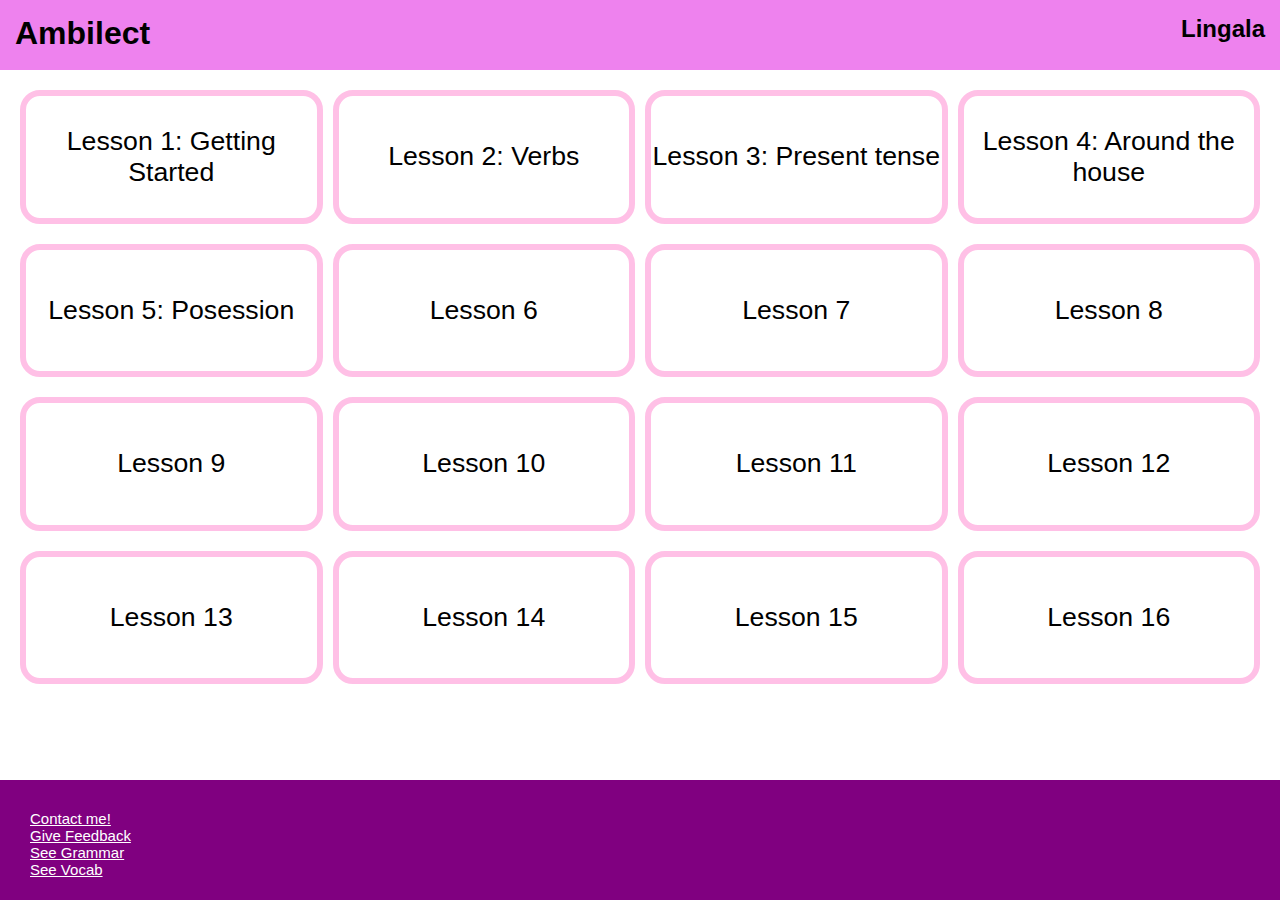
<file: index.html>
<!DOCTYPE html>
<html lang="en">
<head>
  <title>Ambilect Learn</title>
  <meta charset="UTF-8" />
  <meta name="viewport" content="width=device-width"/>
  <meta name="description"/>
  <link rel="stylesheet" href= "style.css">
  <link rel="icon" type="image/x-icon" href="/fun_files/icon.png">
</head>
<body>
  <div id="header">
    <h1>Ambilect</h1>
    <h2>Lingala</h2>
  </div>
  <div id="main">
    <a href="lesson.html?lesson=1">Lesson 1: Getting Started</a> 
    <a href="lesson.html?lesson=2">Lesson 2: Verbs </a>
    <a href="lesson.html?lesson=3">Lesson 3: Present tense</a>
    <a href="lesson.html?lesson=4">Lesson 4: Around the house</a>
    <a href="lesson.html?lesson=5">Lesson 5: Posession</a>
    <a href="lesson.html?lesson=6">Lesson 6</a>
    <a href="lesson.html?lesson=7">Lesson 7</a>
    <a href="lesson.html?lesson=8">Lesson 8</a>
    <a href="lesson.html?lesson=9">Lesson 9</a>
    <a href="lesson.html?lesson=10">Lesson 10</a>
    <a href="lesson.html?lesson=11">Lesson 11</a>
    <a href="lesson.html?lesson=12">Lesson 12</a>
    <a href="lesson.html?lesson=13">Lesson 13</a>
    <a href="lesson.html?lesson=14">Lesson 14</a>
    <a href="lesson.html?lesson=15">Lesson 15</a>
    <a href="lesson.html?lesson=16">Lesson 16</a>
  </div>
  <div id="footer">
    <p>Contact me!</p>
    <p>Give Feedback</p>
    <a href="./grammar.html">See Grammar</a>
    <p>See Vocab</p>
  </div>
  <!-- <script src="main.js"></script> -->
</body>
</html>
</file>
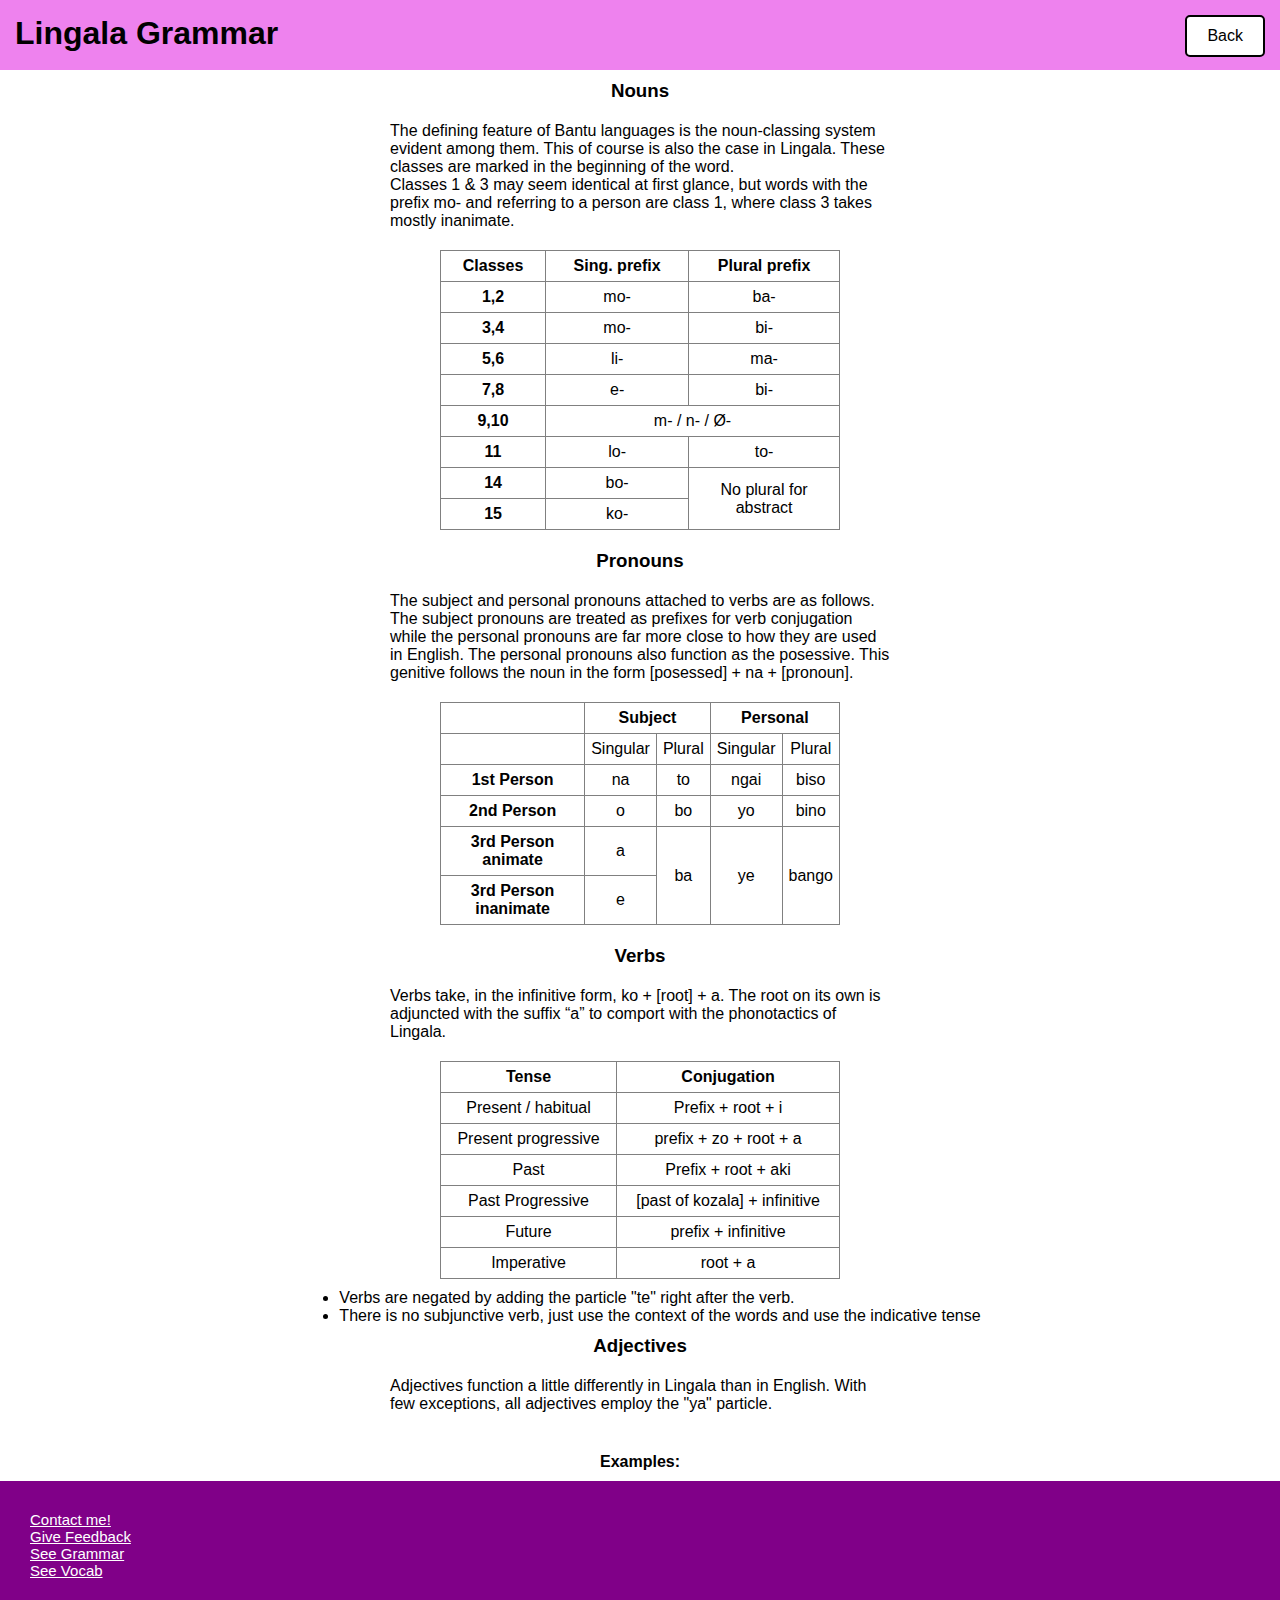
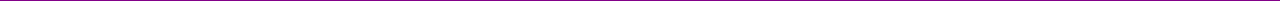
<file: grammar.html>
<!DOCTYPE html>
<html lang="en">
<head>
  <meta charset="UTF-8">
  <meta http-equiv="X-UA-Compatible" content="IE=edge">
  <meta name="viewport" content="width=device-width, initial-scale=1.0">
  <link rel="icon" type="image/x-icon" href="fun_files/icon.png">
  <link rel="stylesheet" href= "grammar.css">
  <title>Grammar</title>
</head>
<body>
  <div id="header">
    <h1>Lingala Grammar</h1>
    <a href="/index.html" id="back">Back</a>
  </div>
  <div id="main">
    <div id="nouns">
      <h3>Nouns</h3>
      <p>The defining feature of Bantu languages is the noun-classing system evident among them. This of course is also the case in Lingala. These classes are marked in the beginning of the word. <br> Classes 1 & 3 may seem identical at first glance, but words with the prefix mo- and referring to a person are class 1, where class 3 takes mostly inanimate.</p>
      <table id="noun-table">
        <tr>
          <th>Classes</th>
          <th>Sing. prefix</th>
          <th>Plural prefix</th>
        </tr>
        <tr>
          <th>1,2</th>
          <td>mo-</td>
          <td>ba-</td>
        </tr>
        <tr>
          <th>3,4</th>
          <td>mo-</td>
          <td>bi-</td>
        </tr>
        <tr>
          <th>5,6</th>
          <td>li-</td>
          <td>ma-</td>
        </tr>
        <tr>
          <th>7,8</th>
          <td>e-</td>
          <td>bi-</td>
        </tr>
        <tr>
          <th>9,10</th>
          <td colspan="2">m- / n- / Ø- </td>
        </tr>
        <tr>
          <th>11</th>
          <td>lo-</td>
          <td>to-</td>
        </tr>
        <tr>
          <th>14</th>
          <td>bo-</td>
          <td rowspan="2">No plural for <br>abstract</td>
        </tr>
        <tr>
          <th>15</th>
          <td>ko-</td>
        </tr>
      </table>
    </div>
    <div id="pronouns">
      <h3>Pronouns</h3>
      <p>The subject and personal pronouns attached to verbs are as follows. The subject pronouns are treated as prefixes for verb conjugation while the personal pronouns are far more close to how they are used in English. The personal pronouns also function as the posessive. This genitive follows the noun in the form [posessed] + na + [pronoun]. </p>
      <table>
        <tr> <td></td><th colspan="2">Subject</th><th colspan="2">Personal</th> </tr>
        <tr> 
          <td></td><td>Singular</td><td>Plural</td><td>Singular</td><td>Plural</td>
        </tr>
        <tr>
          <th>1st Person</th>
          <td>na</td>
          <td>to</td>
          <td>ngai</td>
          <td>biso</td>
        </tr>
        <tr>
          <th>2nd Person</th>
          <td>o</td>
          <td>bo</td>
          <td>yo</td>
          <td>bino</td>
        </tr>
        <tr>
          <th> 3rd Person animate</th>
          <td>a</td>
          <td rowspan="2">ba</td>
          <td rowspan="2">ye</td>
          <td rowspan="2">bango</td>
        </tr>
        <tr>
          <th> 3rd Person inanimate</th>
          <td>e</td>
      </table>
    </div>
    <div id="verbs">
      <h3>Verbs</h3>
      <p>Verbs take, in the infinitive form, ko + [root] + a. The root on its own is adjuncted with the suffix “a” to comport with the phonotactics of Lingala.</p>
      <table>
        <tr>
          <th>Tense</th>
          <th>Conjugation</th>
        </tr>
        <tr>
          <td>Present / habitual</td>
          <td>Prefix + root + i </td>
        </tr>
        <tr>
          <td>Present progressive</td>
          <td>prefix + zo + root + a</td>
        </tr>
        <tr>
          <td>Past</td>
          <td>Prefix + root + aki</td>
        </tr>
        <tr>
          <td>Past Progressive</td>
          <td>[past of kozala] + infinitive</td>
        </tr>
        <tr>
          <td>Future</td>
          <td>prefix + infinitive</td>
        </tr>
        <tr>
          <td>Imperative</td>
          <td>root + a</td>
        </tr>
      </table>
      <ul>
        <li>Verbs are negated by adding the particle "te" right after the verb.</li>
        <li>There is no subjunctive verb, just use the context of the words and use the indicative tense</li>
      </ul>
    </div>
    <div id="adjectives">
      <h3>Adjectives</h3>
      <p>Adjectives function a little differently in Lingala than in English. With few exceptions, all adjectives employ the "ya" particle. <p>
      <p><b>Examples:</b><br></p>

      
    </div>
  </div> 
  <div id="footer">
    <p>Contact me!</p>
    <p>Give Feedback</p>
    <a href="./grammar.html">See Grammar</a>
    <p>See Vocab</p>
  </div>
</body>
</html>
</file>
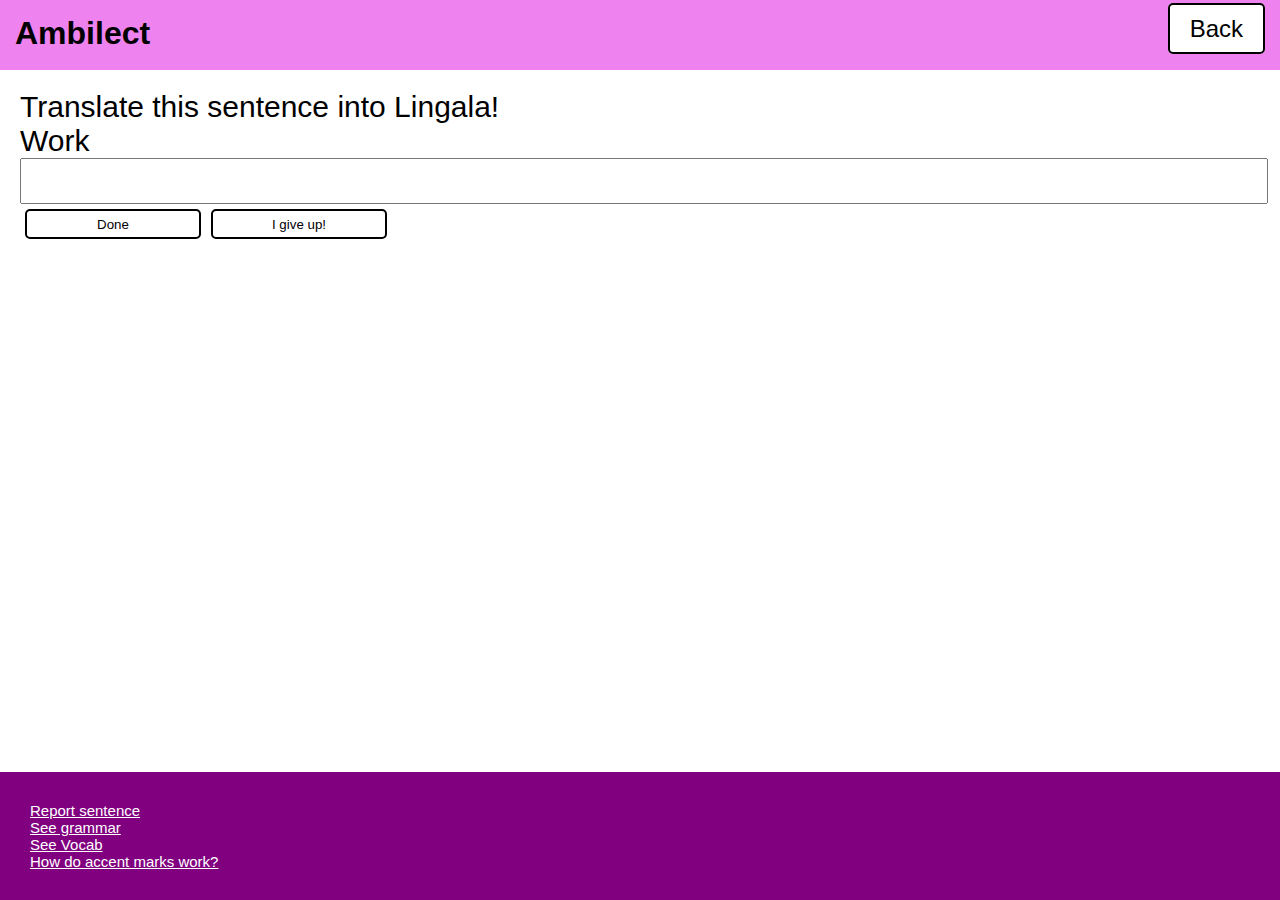
<file: lesson.html>
<!DOCTYPE html>
<html lang="en">
<head>  
  <meta charset="UTF-8" />
  <title>Ambilect Learn</title>
  <meta name="viewport" content="width=device-width"/>
  <meta name="description"/>
  <link rel="icon" type="image/x-icon" href="/fun_files/icon.png">
  <link rel="stylesheet" href= "lesson.css">
</head>

<body>
  <div id="header">
    <h1>Ambilect</h1>
    <h2> <a id="back" href="index.html">Back</a> </h2> 
  </div>
  <div id="main">
    <p>Translate this sentence into Lingala!</p>
    <p id="enPhrase">This is the sentence</p>
    <div>
      <input type="text" id="userAnswer" title ="Answer here" spellcheck="false">
      <br>
      <div id="controls">
        <div class="evenSpace">
          <input type="button" value="Done" id="done" class="bottomButton">
          <input type="button" value="I give up!" id="giveUp" class="bottomButton">
        </div>
      </div>
    </div>
    <br> 
  </div>
  <div id="answer">
    <div id="wrong" class="answer">
      <div class = "left">
        <p>That's not quite it!</p> 
        <br> 
        <input type='button' value='Try Again' class="answerButton" id="wrongTry">
        <input type='button' value='Reveal Answer' class="answerButton" id="wrongReveal">
        <input type="button" value="Move on" class="answerButton" id="wrongContinue">
      </div>
      <div class="right">
        <br>
        <span>Number of tries left:</span>
        <span id="wrongTryNumber"></span>
        <p id = "wrongRevealSpot"></p>
      </div>
    </div>
    <div id = "correct" class="answer">
      <p>Correct!</p> 
      <br> 
      <input type='button' value='New Sentence' id="correctContinue" class="answerButton">
    </div>
    <div id="almost" class="answer">
      <div class="left">
        <p>Check your accents!</p> 
        <br> 
        <input type='button' value='Try Again'      class="answerButton" id="almostTry">
        <input type='button' value='Reveal Answer'  class="answerButton" id="almostReveal">
        <input type='button' value='Move on'        class="answerButton" id="almostContinue">
      </div>
      <div class="right">
        <br>
        <span>Number of tries left:</span>
        <span id="almostTryNumber"></span>
        <p id = "almostRevealSpot"></p>
      </div>
    </div>
  </div>
  
  <br>
  <div id="footer">
      <p>Report sentence</p>
      <p>See grammar</p>
      <p>See Vocab</p>
      <p>How do accent marks work?</p>
  </div>
  <script src="script.js" type="module"></script>
</body>
</html>
</file>
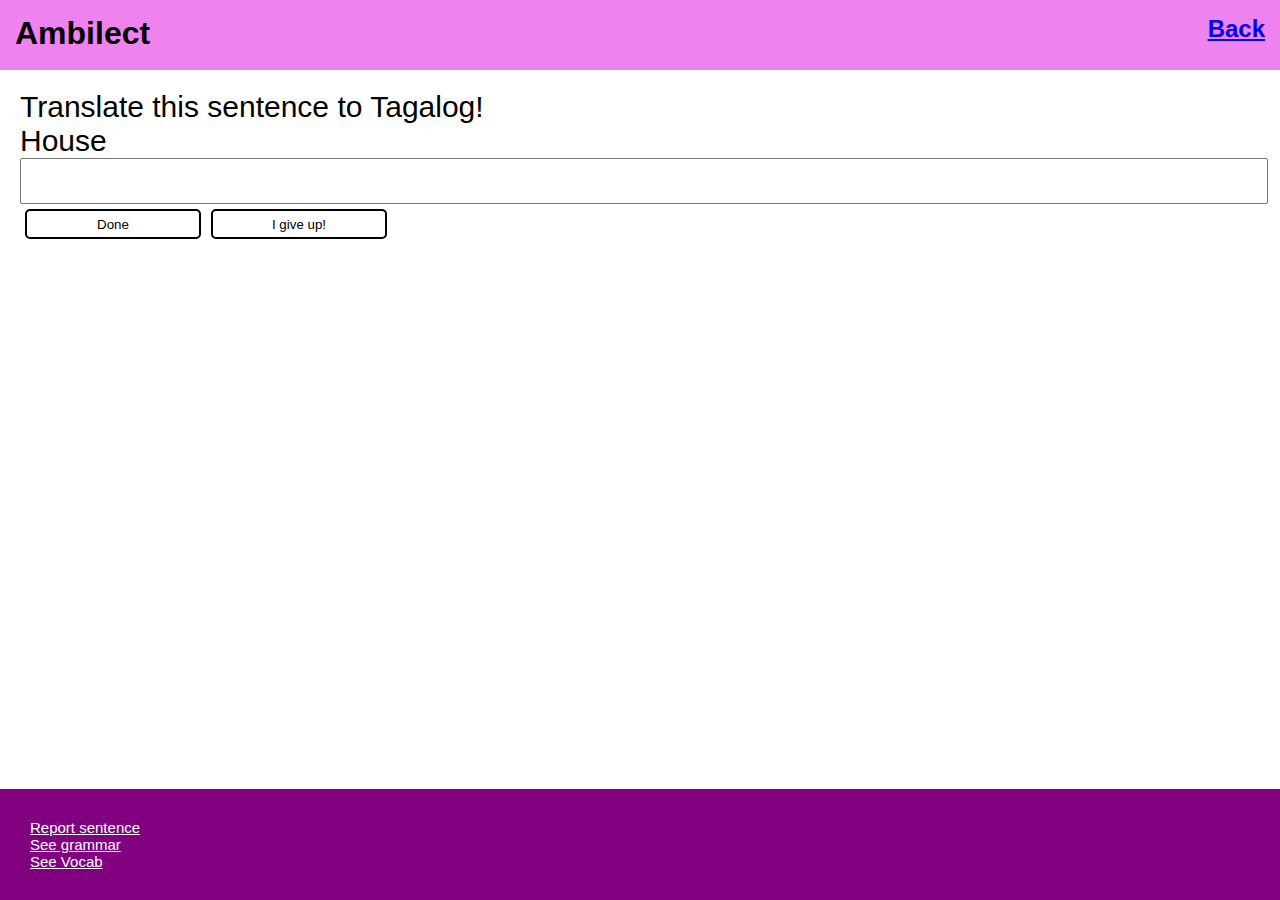
<file: main2.html>
<!DOCTYPE html>
<html lang="en">
<head>
  <title>Ambilect Learn</title>
  <meta charset="UTF-8" />
  <meta name="viewport" content="width=device-width"/>
  <meta name="description"/>
  <link rel="icon" type="image/x-icon" href="/icon.png">
</head>
<body>
  <div id="header">
    <h1>Ambilect</h1>
    <h2> <a href="index.html">Back</a> </h2> 
  </div>

  <div id="main">
    <p id = "forTesting">Translate this sentence to Tagalog!</p>
    <p id="enPhrase">This is the sentence</p>
    <form>
      <input type="text" id="userAnswer" title ="su">
      <br>
      <div id="controls">
        <div class="evenSpace">
          <input type="button" value="Done" id="done" class="bottomButton">
          <input type="button" value="I give up!" id="giveUp" class="bottomButton">
        </div>
      </div>
    </form>
    <br> 

  </div>


  <div id="answer">
    <div id="wrong" class="answer">
        <p>That's not quite it!</p> 
        <br> 
        <input type='button' value='Try Again'>
        <input type='button' value='Reveal Answer'>
        <input type="button" value="Move on">
      </div>
      <div id = "correct" class="answer">
        <p>Correct!</p> 
        <br> 
        <input type='button' value='New Sentence' id="new">
      </div>
      <div id="almost" class="answer">
        <p>Check your accent marks and try again!</p> 
        <br> 
        <input type='button' value='Try Again' id="aTA">
        <input type='button' value='Move on'>
      </div>
  </div>
  
  <br>
  <div id="footer">
      <p>Report sentence</p>
      <p>See grammar</p>
      <p>See Vocab</p>
  </div>
  <script src="script.js" type="module"></script>
  <link rel="stylesheet" href= "stylemain.css">
</body>
</html>
</file>
<file: style.css>
* {
  margin: 0;
  font-family:'Gill Sans', 'Gill Sans MT', Calibri, 'Trebuchet MS', sans-serif;
}

#header {
  background-color: violet; 
  padding: 15px;
  height: 40px;
}

h1 {
  float: left; 
}

h2 {
  float: right;
}

a {
  font-size: 20pt; 
  border: 6px solid rgb(255, 192, 230); 
  border-radius: 20px;
  text-align: center;
  display: flex;
  align-items: center;
  justify-content: center;
  text-decoration: none;
  color: black; 
}

#main {
  padding: 20px; 
  display: grid;
  grid-template-columns: 1fr 1fr 1fr 1fr;
  grid-template-rows: 1fr 1fr 1fr 1fr;
  height: 66vh;
  column-gap: 10px;
  row-gap: 20px;
}

#footer {
  background-color: purple;
  color: white;
  padding: 30px; 
  position: absolute; 
  bottom: 0;
  left: 0; 
  width: 100%;
  height: 60px; 
}

#footer p {
  text-decoration: underline;
  font-size: 15px; 
}

#footer a {
  color: white;
  border: 0px; 
  font-size: 15px; 
  text-align: left;
  display: block;
  text-decoration: underline;
}
</file>
<file: grammar.css>
* {
  margin: 0;
  font-family:'Gill Sans', 'Gill Sans MT', Calibri, 'Trebuchet MS', sans-serif;
}

#header {
  background-color: violet; 
  padding: 15px;
  height: 40px;
}

h1 {
  float: left; 
}



#back{
  color: black; 
  float: right;
  background-color: white;
  border: 2px solid black; 
  border-radius: 5px; 
  text-decoration: none;
  padding: 10px 20px; 
  font-weight: 200;
}


#main > div > p, h3 {
  padding: 10px;
  max-width: 500px;
}

table{
  border-collapse: collapse;
  margin: 10px;
}

td, th{
  border: 1px solid grey;
  padding: 6px;
  text-align: center;
}



#main{
  display: flex;
  flex-flow: column; 
  align-items: center;
  justify-content: center;
}

#main > div {
  width: 90%;
  display: flex;
  flex-flow: column;
  align-items: center;
  justify-content: center;

}

#main > div > table {
  width: 60%;
  max-width: 400px;
}


#footer {
  background-color: #800088;
  color: white;
  padding: 30px; 
  display: block;
  position: static;
  width: 100%;
  height: 60px; 

}

#footer p {
  text-decoration: underline;
  font-size: 15px; 
}

#footer a {
  color: white;
  border: 0px; 
  font-size: 15px; 
  text-align: left;
  display: block;
  text-decoration: underline;
}
</file>
<file: lesson.css>
* {
  margin: 0;
  font-family:'Gill Sans', 'Gill Sans MT', Calibri, 'Trebuchet MS', sans-serif;
}
/* Header */
#header {
  background-color: violet; 
  padding: 15px;
  height: 40px;
}

h1 {
  float: left; 
}

h2 {
  float: right;
}

#back{
  color: black; 
  background-color: white;
  border: 2px solid black;
  height: 30px; 
  border-radius: 5px; 
  text-decoration: none;
  padding: 10px 20px; 
  font-weight: 100;
}

/* Main */

#main {
  padding: 20px; 
}

p {
  font-size: 30px; 
}

#userAnswer {
  width: 100%;
  height: 40px;
}

#answer {
  margin: 0px;
}


#userAnswer {
  font-size: 30px; 
}

.bottomButton{
  background-color: white;
  border: 2px solid black;
  height: 30px; 
  border-radius: 5px; 
} 

.evenSpace {
  display: flex;
  justify-content: space-around;
}

.bottomButton {
  width: 100%;  
  margin: 5px;
}

.answerButton:hover, .eL:hover, .bottomButton:hover {
  background-color: lightgray;
}

#controls {
  width: 30%
}

/* Pop-up banner */

.answer {
  padding: 15px; 
  padding-left:30px;
  padding-right: 50px;
  display: none;
  margin: 5%;
  border-radius: 10px;
  height: 12ch;
  max-width: 600px;
}

.answerButton{
  background-color: white;
  border: 2px solid black;
  height: 30px; 
  border-radius: 5px;
}

#wrong {
  background-color: red; 
}

#correct {
  background-color: #4bb361;
}

#almost {
  background-color: #dbe617;
}

.left{
  float:left;
}

.right {
  margin-left: 50%;
}

.right > p {
  font-size: 15pt;
}

/* Footer */

#footer {
  background-color: purple;
  color: white;
  padding: 30px; 
  position: absolute; 
  bottom: 0;
  width: 100%;
}

#footer p {
  text-decoration: underline;
  font-size: 15px; 
}
</file>
<file: stylemain.css>
#header {
  background-color: violet; 
  padding: 15px;
  height: 40px;
    
}

* {
  margin: 0;
  font-family:'Gill Sans', 'Gill Sans MT', Calibri, 'Trebuchet MS', sans-serif;
}

#main {
  padding: 20px; 
}

#footer {
  background-color: purple;
  color: white;
  padding: 30px; 
  position: absolute; 
  bottom: 0;
  width: 100%;
}

#footer p {
  text-decoration: underline;
  font-size: 15px; 
}

#userAnswer {
  width: 100%;
  height: 40px;
}

h1 {
  float: left; 
}

h2 {
  float: right;
}

#answer {
  margin: 0px;
}

p {
  font-size: 30px; 
}

#userAnswer {
  font-size: 30px; 
}

#wrong {
  background-color: red; 
}

#almost {
  background-color: #dbe617;
}

#correct {
  background-color: #4bb361;
}

.answer {
  padding: 15px; 
  display: none;
  margin: 5%;
  border-radius: 10px;
}


.bottomButton, .eL {
  background-color: white;
  border: 2px solid black;
  height: 30px; 
  border-radius: 5px; 

}

.eL {
  width: 100%; 
  height: 30px; 
  border-radius: 5px;
  margin: 5px; 

}

.bottomButton {
  width: 100%;  
  margin: 5px;
}

.eL:hover, .bottomButton:hover {
  background-color: lightgray;
}

#controls {
  width: 30%
}

.evenSpace {
  display: flex;
  justify-content: space-around;
}
</file>
